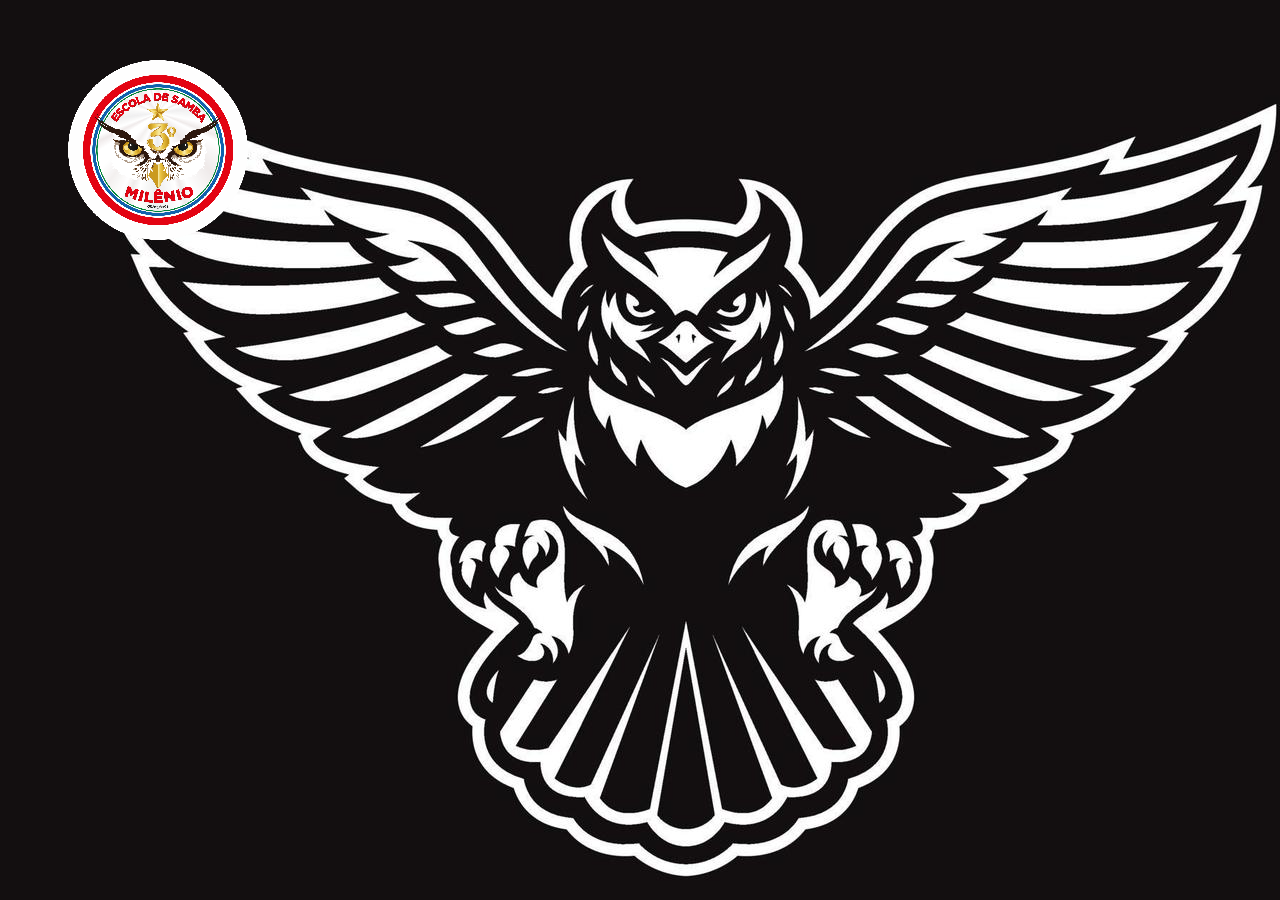
<file: index1.html>
<!DOCTYPE html>
<html lang="pt-br">
<head>
    <meta charset="UTF-8">
    <meta name="viewport" content="width=device-width, initial-scale=1.0">
    <title>3º Milênio</title>
    <style>
        body{
            background-image: url(fotos/5885016-logotipo-do-da-coruja-ve.png);
        }
        .container{
            
    grid-template-columns: 70px 100px 90px ;
    grid-template-rows: 20px 30px 30px;
    grid-gap: 30px 30px;
    padding: 30px;
    margin: 30px;
    border: 30px;;
    width: auto;
         }
    </style>
</head>
<body>

    <div class="container">
        <img src="fotos/logo1.png" alt="logo milênio" class="imagem">
    </div>
</body>
</html>
</file>
